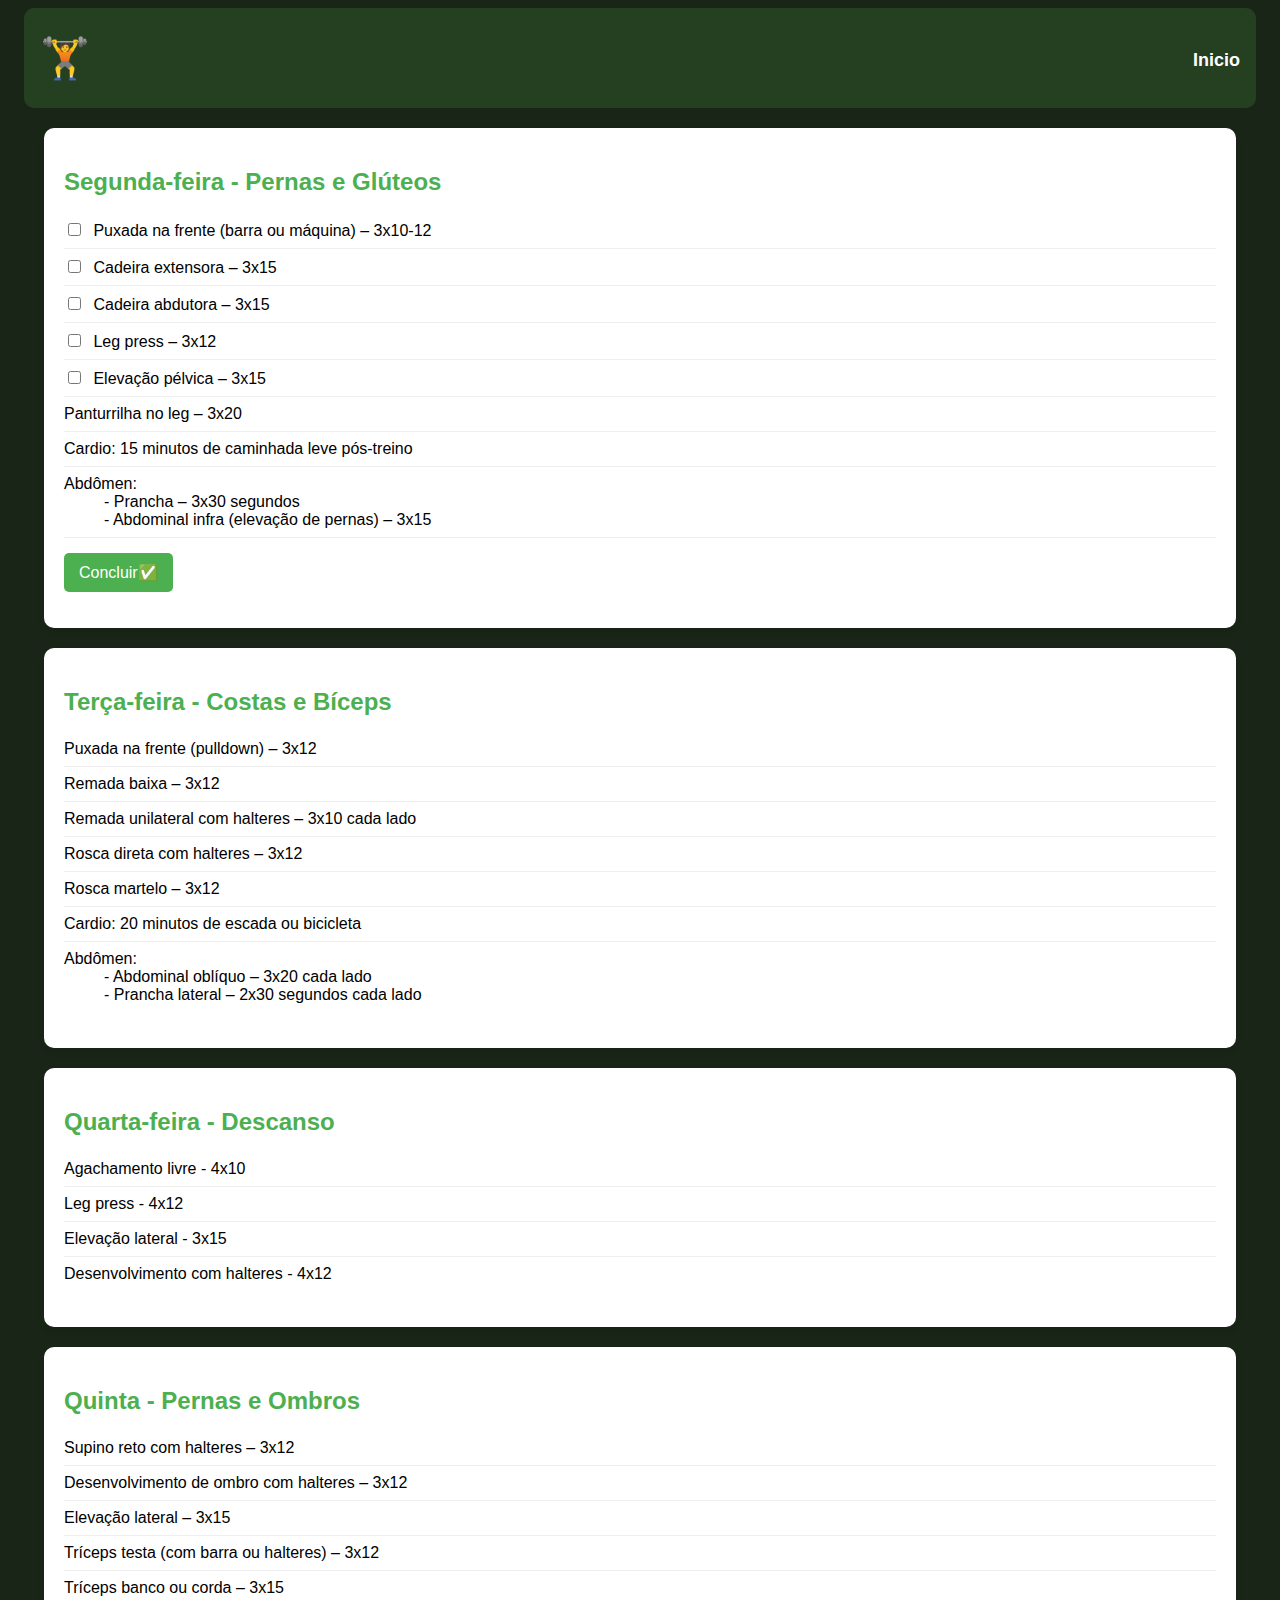
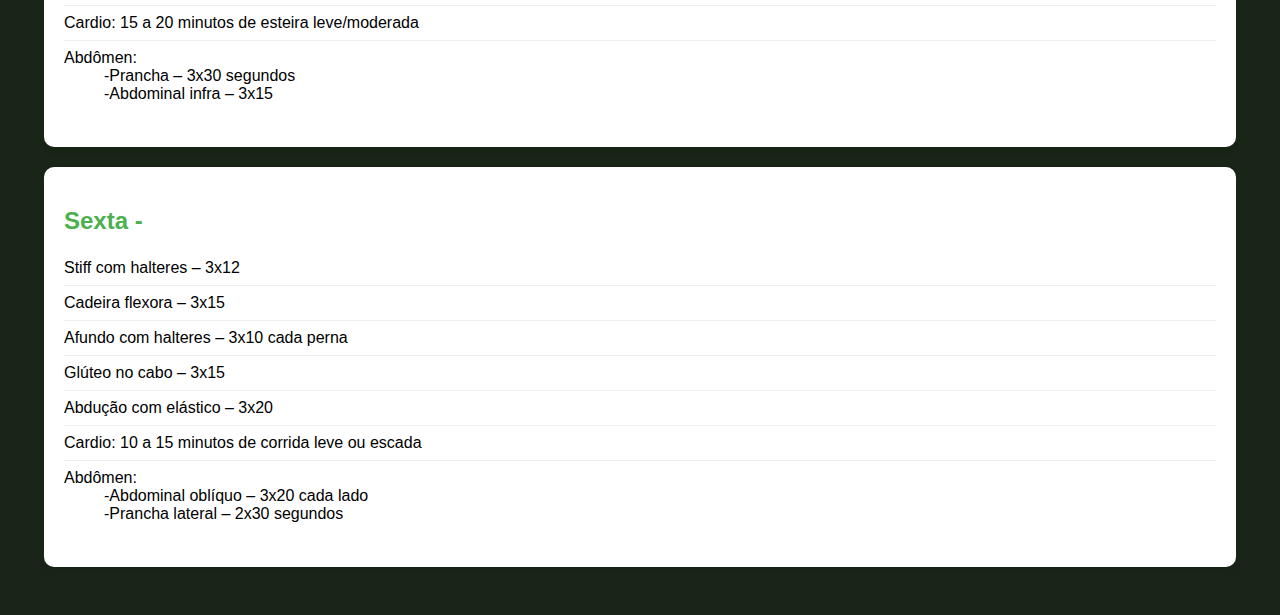
<file: pagina2.html>
<!DOCTYPE html>
<html lang="pt-br">
<head>
    <meta charset="UTF-8">
    <meta name="viewport" content="width=device-width, initial-scale=1.0">
    <link rel="stylesheet" href="style.css">
    <title>Treinos da Jen!</title>
</head>
<body>
<header class="menu2">
    <nav class="nav">
        <a href="/" class="logo">🏋️</a>
            <button class="hamburguer"></button>
            <ul class="nav-list1">
                <li><a href="index.html">Inicio</a></li>   
            </ul>
    </nav>
</header>

    <!--<header>🏋️ Treinos da Jen</header>-->
   
    <div class="container">

        <div class="card">
            <h2>Segunda-feira - Pernas e Glúteos</h2>
            <ul>
                <li><label>
                    <input type="checkbox" class="check-treino">
                    Puxada na frente (barra ou máquina) – 3x10-12
                </label></li>
                <li><label>
                    <input type="checkbox" class="check-treino">
                    Cadeira extensora – 3x15
                </label></li>
                <li><label>
                    <input type="checkbox" class="check-treino">
                    Cadeira abdutora – 3x15
                </label></li>
                <li><label>
                    <input type="checkbox" class="check-treino">
                    Leg press – 3x12
                </label></li>
                <li><label>
                    <input type="checkbox" class="check-treino">
                    Elevação pélvica – 3x15
                </label></li>
                <li>Panturrilha no leg – 3x20</li>
                <li>Cardio: 15 minutos de caminhada leve pós-treino</li>
                <li>Abdômen:<ol>
                    - Prancha – 3x30 segundos <br>
                    - Abdominal infra (elevação de pernas) – 3x15
                    </ol></li>
                    <button class="btn-concluir">Concluir✅</button>
            </ul>
        </div>

        <div class="card">
            <h2>Terça-feira - Costas e Bíceps</h2>
            <ul>
                <li>Puxada na frente (pulldown) – 3x12</li>
                <li>Remada baixa – 3x12</li>
                <li>Remada unilateral com halteres – 3x10 cada lado</li>
                <li>Rosca direta com halteres – 3x12</li>
                <li>Rosca martelo – 3x12</li>
                <li>Cardio: 20 minutos de escada ou bicicleta</li>
                <li>Abdômen:<ol>
                    -	Abdominal oblíquo – 3x20 cada lado <br>
                    -	Prancha lateral – 2x30 segundos cada lado
                    </ol></li>
            </ul>
        </div>

        <div class="card">
            <h2>Quarta-feira - Descanso</h2>
            <ul>
                <li>Agachamento livre - 4x10</li>
                <li>Leg press - 4x12</li>
                <li>Elevação lateral - 3x15</li>
                <li>Desenvolvimento com halteres - 4x12</li>
            </ul>
        </div>
        <div class="card">
            <h2>Quinta - Pernas e Ombros</h2>
            <ul>
                <li>Supino reto com halteres – 3x12</li>
                <li>Desenvolvimento de ombro com halteres – 3x12</li>
                <li>Elevação lateral – 3x15</li>
                <li>Tríceps testa (com barra ou halteres) – 3x12</li>
                <li>Tríceps banco ou corda – 3x15</li>
                <li>Cardio: 15 a 20 minutos de esteira leve/moderada</li>
                <li> Abdômen:<ol>
                        -Prancha – 3x30 segundos <br>
                        -Abdominal infra – 3x15
                </ol></li>
            </ul>
        </div>
        <div class="card">
            <h2>Sexta - </h2>
            <ul>
                <li>Stiff com halteres – 3x12</li>
                <li>Cadeira flexora – 3x15</li>
                <li>Afundo com halteres – 3x10 cada perna</li>
                <li>Glúteo no cabo – 3x15</li>
                <li>Abdução com elástico – 3x20</li>
                <li>Cardio: 10 a 15 minutos de corrida leve ou escada</li>
                <li>Abdômen:<ol>
                    
                        -Abdominal oblíquo – 3x20 cada lado <br>
                        -Prancha lateral – 2x30 segundos

                </ol></li>
            </ul>
        </div>

    </div>
</body>
</html>
</file>
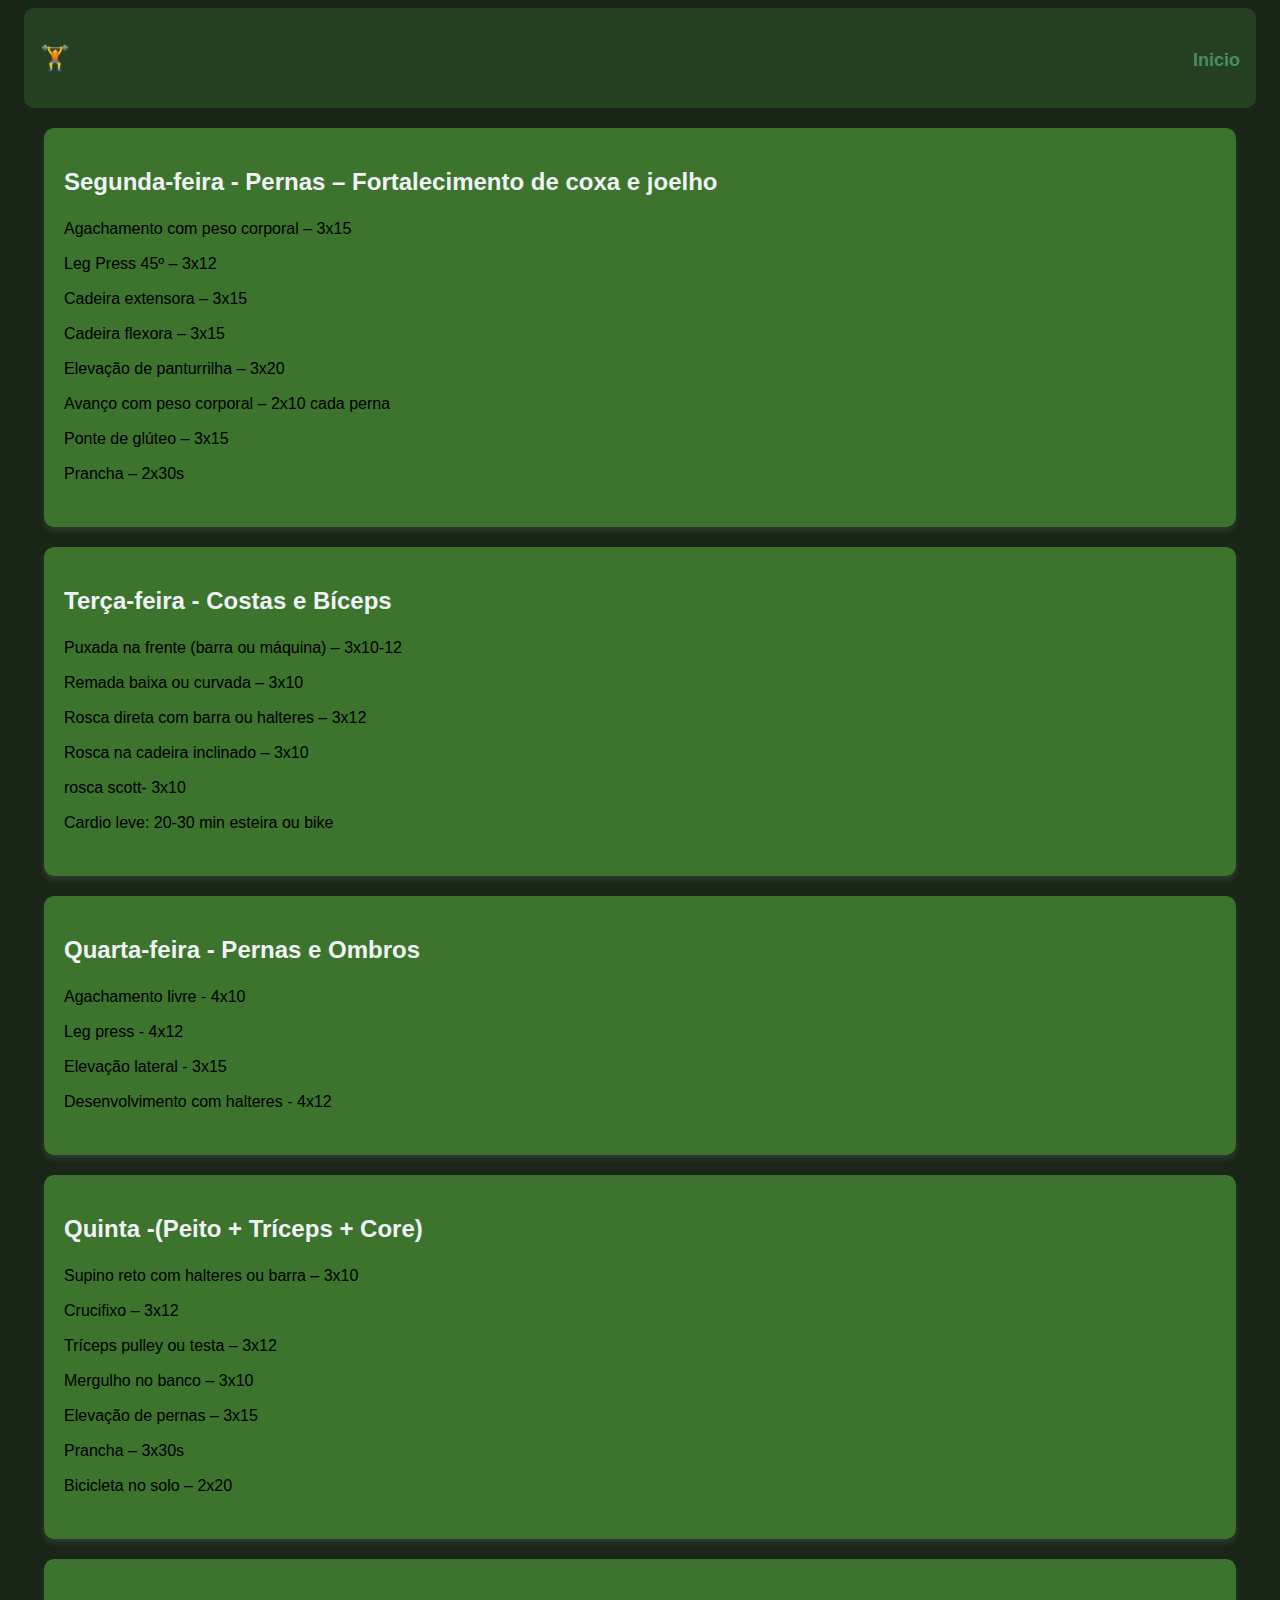
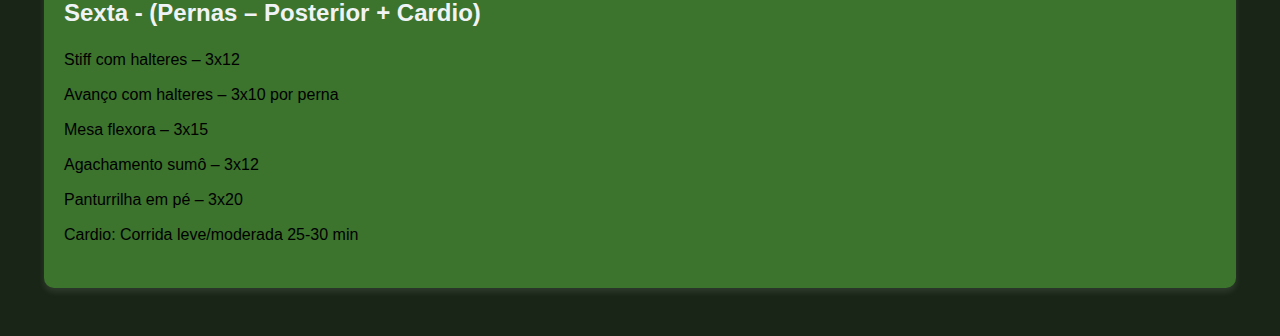
<file: pagina3.html>
<!DOCTYPE html>
<html lang="pt-br">
<head>
    <meta charset="UTF-8">
    <meta name="viewport" content="width=device-width, initial-scale=1.0">
    <title>Treino Kaio!</title>
    <link rel="stylesheet" href="style.css">
</head>
<body>
    <header class="menu3">
        <nav class="nav">
            <a href="/" class="Logo">🏋️</a>
            <ul class="nav-list">
                <li><a href="index.html">Inicio</a></li>
            </ul>
        </nav>
    </header>
    
     <!--<header class="header1">🏋️ Treinos do Kaio</header> -->

    <div class="container1">

        <div class="card1">
            <h2>Segunda-feira - Pernas – Fortalecimento de coxa e joelho </h2>
            <ul>
                <li>Agachamento com peso corporal – 3x15</li>
                <li>Leg Press 45º – 3x12</li>
                <li>Cadeira extensora – 3x15</li>
                <li>Cadeira flexora – 3x15</li>
                <li>Elevação de panturrilha – 3x20</li>
                <li>Avanço com peso corporal – 2x10 cada perna</li>
                <li>Ponte de glúteo – 3x15</li>
                <li>Prancha – 2x30s</li>
            </ul>
        </div>

        <div class="card1">
            <h2>Terça-feira - Costas e Bíceps</h2>
            <ul>
                <li>Puxada na frente (barra ou máquina) – 3x10-12</li>
                <li>Remada baixa ou curvada – 3x10</li>
                <li>Rosca direta com barra ou halteres – 3x12</li>
                <li>Rosca na cadeira inclinado – 3x10</li>
                <li>rosca scott- 3x10</li>
                <li>Cardio leve: 20-30 min esteira ou bike</li>
            </ul>
        </div>

        <div class="card1">
            <h2>Quarta-feira - Pernas e Ombros</h2>
            <ul>
                <li>Agachamento livre - 4x10</li>
                <li>Leg press - 4x12</li>
                <li>Elevação lateral - 3x15</li>
                <li>Desenvolvimento com halteres - 4x12</li>
            </ul>
        </div>

        <div class="card1">
            <h2>Quinta -(Peito + Tríceps + Core) </h2>
            <ul>
                <li>Supino reto com halteres ou barra – 3x10</li>
                <li>Crucifixo – 3x12</li>
                <li>Tríceps pulley ou testa – 3x12</li>
                <li>Mergulho no banco – 3x10</li>
                <li>Elevação de pernas – 3x15</li>
                <li>Prancha – 3x30s</li>
                <li>Bicicleta no solo – 2x20</li>
            </ul>
        </div>

        <div class="card1">
            <h2>Sexta - (Pernas – Posterior + Cardio)</h2>
            <ul>
                <li>Stiff com halteres – 3x12</li>
                <li>Avanço com halteres – 3x10 por perna</li>
                <li>Mesa flexora – 3x15</li>
                <li>Agachamento sumô – 3x12</li>
                <li>Panturrilha em pé – 3x20</li>
                <li>Cardio: Corrida leve/moderada 25-30 min</li>
            </ul>
        </div>

    </div>
</body>
</html>
</file>
<file: style.css>
style.css
/* Define o fundo geral da página e fonte */
body {
    margin: 0;
    font-family: 'Arial', sans-serif;
    background-color: #254021;
    color: #333;
}
a{
    font-family: sans-serif;
    text-decoration: none;
}
body{
    background-color: #192617;
    padding-inline: 16px;
    
}
.treino1{
    background-color: #254021;
    padding-inline: 16px;
    border-radius: 10px;
}
.nav{
    max-width: 1280px;
    height: 70px;
    margin-inline: auto;
    display: flex;
    justify-content: space-between;
    align-items: center;
}
.logo{
    font-size: 40px;
    color: white;
}
.nav-list1{
    display: flex;
    gap: 32px;
    list-style: none;
    

}
.nav-list1 a{
    color: white;
    font-size: 18px;
    padding-block: 19px;
}

.nav-list{
    display: flex;
    gap: 32px;
    list-style: none;
}
.nav-list a {
    font-size: 18px;
    color: #488c62;
    padding-block: 19px;
}

.hamburguer {
    display: none; /* Esconde em desktop */
    border: none;
    background: none;
    cursor: pointer;
    width: 30px;
    height: 24px;
    position: relative;
    z-index: 1001; /* Fica acima do menu */
    padding: 0;
    margin-left: auto;
}
@media(max-width: 768px){
    .nav-list{
        display: none;
        position: fixed;
        top: 0;
        left: 0;
        width: 100%;
        height: 100vh;
        background:#192617 ;
        flex-direction: column;
        justify-content: center;
        align-items: center;
        clip-path: circle(0px at 90% -10%);
        transition: all 0.8s ease-out !important;
        z-index: 1000;
        pointer-events: none;
        margin: 0;

    }
    .hamburguer{
        display: block;
        

    }
    .nav.active .nav-list {
        display: flex;
        clip-path: circle(1500px at 90% -10%);
        pointer-events: all;
    }

    .hamburguer::before {
        content: "";
        position: absolute;
        width: 100%;
        height: 3px;
        background: white;
        top: 0;
        left: 0;
        transition: transform 0.3s;
    }
    
    .hamburguer span {
        content: "";
        position: absolute;
        width: 100%;
        height: 3px;
        background: white;
        top: 50%;
        left: 0;
        transform: translateY(-50%);
        transition:  opacity 0.3s;
    }
    
    .hamburguer::after {
        content: "";
        position: absolute;
        width: 100%;
        height: 3px;
        background: white;
        bottom: 0;
        left: 0;
        transition: transform 0.3s;
    }
    
    /* TRANSFORMAÇÃO EM X */
    .nav.active .hamburguer::before {
        transform: rotate(45deg) translate(5px, 6px);
        top: 50%;
    }
    
    .nav.active .hamburguer::after {
        transform: rotate(-45deg) translate(5px, -6px);
        bottom: 50%;
    }
    
    .nav.active .hamburguer span {
        opacity: 0;
    }
}

/* Cabeçalho do "app" */
header {
    background-color: #35b039;
    padding: 15px;
    color: white;
    text-align: center;
    font-size: 24px;
    font-weight: bold;
    border-radius: 15px;
}
.menu2{
    background-color: #254021;
    padding-inline: 16px;
    border-radius: 10px;
}

/* Espaçamento geral da página */
.container {
    padding: 20px;
}

/* Visual dos cards de treino */
.card {
    background-color: #fff;
    border-radius: 10px;
    box-shadow: 0 4px 6px rgba(0,0,0,0.1);
    margin-bottom: 20px;
    padding: 20px;
    transition: transform 0.2s;
    font-family: 'Trebuchet MS', 'Lucida Sans Unicode', 'Lucida Grande', 'Lucida Sans', Arial, sans-serif;
}

/* Efeito ao passar o mouse no card */
.card:hover {
    transform: translateY(-5px);
}

/* Título dos cards */
.card h2 {
    color: #4CAF50;
    margin-bottom: 10px;
}

/* Lista dos exercícios */
.card ul {
    list-style-type: none;
    padding: 0;
}

.card li {
    padding: 8px 0;
    border-bottom: 1px solid #eee;
}

.card li:last-child {
    border-bottom: none;
}
.btn-concluir{
    background-color: #4CAF50;
    color: white;
    border: none;
    padding: 10px 15px;
    border-radius: 5px; 
    cursor: pointer;
    font-size: 16px;
    margin-top: 15px;
    transition: backgroud- color;
}
.btn-concluir:houver {
    background-color: #45a049;
}
li.checked{
    text-decoration: line-through;
    color: gray;
    transition: 0.2s;
    background-color: #45a049;
}

input.check-treino{
    margin-right: 8px;
}

/* Rodapé fixo */
footer {
    background-color: #488c62;
    color: white;
    text-align: center;
    padding: 10px;
    position: fixed;
    bottom: 0;
    width: 100%;
}


.nav1 {
    max-width: 1280px;
    height: 70px;
    margin-inline: auto;
    display: flex;
    justify-content: space-between;
    align-items: center;

}

.nav-list2{
    color: #eee;
}
.logo1{
    font-size: 40px;
    color: white;
}

/*.header1 {
    background-color: #e7dddd;
    padding: 15px;
    text-align: center;
    font-size: 24px;
    font-weight: bold;
    border-radius: 10px;
}*/

.container1 {
    padding: 20px;
}

.menu3{
    background-color: #254021;
    padding-inline: 16px;
    border-radius: 10px;
}


.card1 {
    background-color: #3C732D;
    border-radius: 10px;
    box-shadow: 0 4px 6px rgba(238, 239, 238, 0.1);
    margin-bottom: 20px;
    padding: 20px;
    transition: transform 0.2s;
    font-family: 'Trebuchet MS', 'Lucida Sans Unicode', 'Lucida Grande', 'Lucida Sans', Arial, sans-serif;
}



.card1:hover {
    transform: translateY(-5px);
}


.card1 h2 {
    color: #f0f3f5;
    margin-bottom: 10px;
} 

  
.card1 ul {
    list-style-type: none;
    padding: 0;
}

.card1 li {
    padding: 8px 0;
    border-bottom: 1px solid #3C732D;
}

.card1 li:last-child {
    border-bottom: none;
}

.video-section {
    width: 100%;
    max-height: 400px; /* Ajuste conforme necessário */
    overflow: hidden;
    border-radius: 10px;
}
.video-section video{
    width: 100%;
    margin: 50px;
    height: 100%;
    border-radius: 10px;
    margin-left: auto;
    object-fit: cover;
    box-shadow: 6px 6px 13px 0px black;
    background-attachment: fixed;

}

.cards-section {
    display: grid;
    grid-template-columns: repeat(auto-fit, minmax(300px, 1fr));
    gap: 20px;
    padding: 20px;
    background-color: #4a995f; 
}

.card2 {
    background: rgb(92, 154, 90);
    border-radius: 10px;
    padding: 20px;
    margin: 40px;
    box-shadow: 0 4px 8px rgba(0, 0, 0, 0.1);
    transition: transform 0.3s;
}

.card2:hover {
    transform: translateY(-5px);
}
</file>
